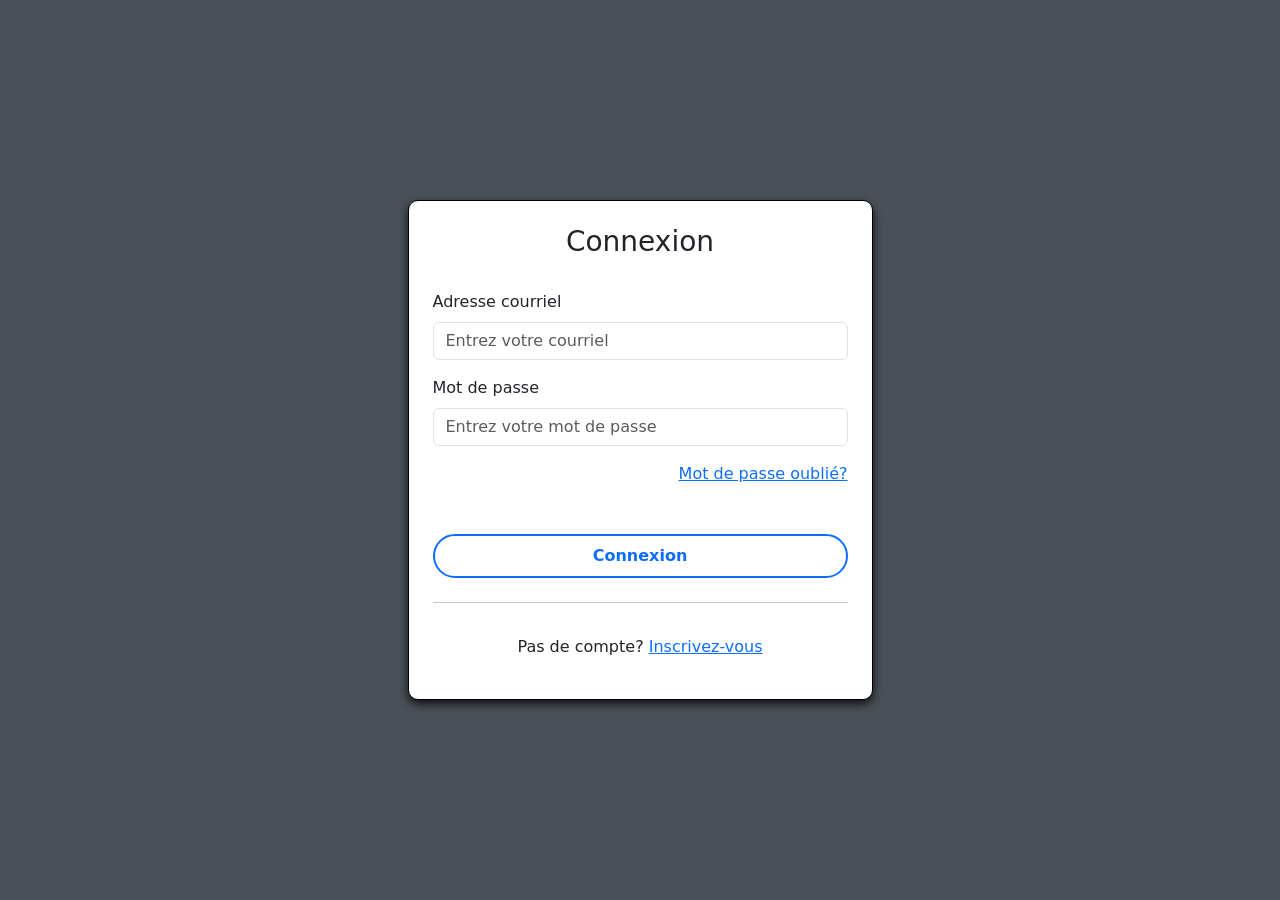
<file: src/main/static/vues/Index.html>
<!DOCTYPE html>
<html lang="fr">
<head>
    <meta charset="UTF-8">
    <meta name="viewport" content="width=device-width, initial-scale=1.0">
    <title>Fichiers</title>

    <link href="https://cdn.jsdelivr.net/npm/bootstrap@5.3.2/dist/css/bootstrap.min.css" rel="stylesheet">
    <link href="../CSS/style.css" rel="stylesheet">
</head>

<div id="navbarContainer"></div>

<body class="d-flex flex-column min-vh-100 background">

<div class="container mt-5">
    <h2 class="text-center mb-5">Fichiers partagés</h2>

    <div id="fichiersContainer"></div>

</div>

<div id="footerContainer"></div>

<script src="../js/fichiers.js"></script>

<script>
    fetch("NavBar.html")
        .then(res => res.text())
        .then(html => {
            document.getElementById("navbarContainer").innerHTML = html;
            const script = document.createElement("script");
            script.src = "../js/NavBar.js";
            document.body.appendChild(script);
        });

    fetch("Footer.html")
        .then(res => res.text())
        .then(html => {
            document.getElementById("footerContainer").innerHTML = html;
            const script = document.createElement("script");
            script.src = "../js/footer.js";
            document.body.appendChild(script);
        });
</script>

<script src="https://cdn.jsdelivr.net/npm/bootstrap@5.3.2/dist/js/bootstrap.bundle.min.js"></script>

</body>
</html>
</file>
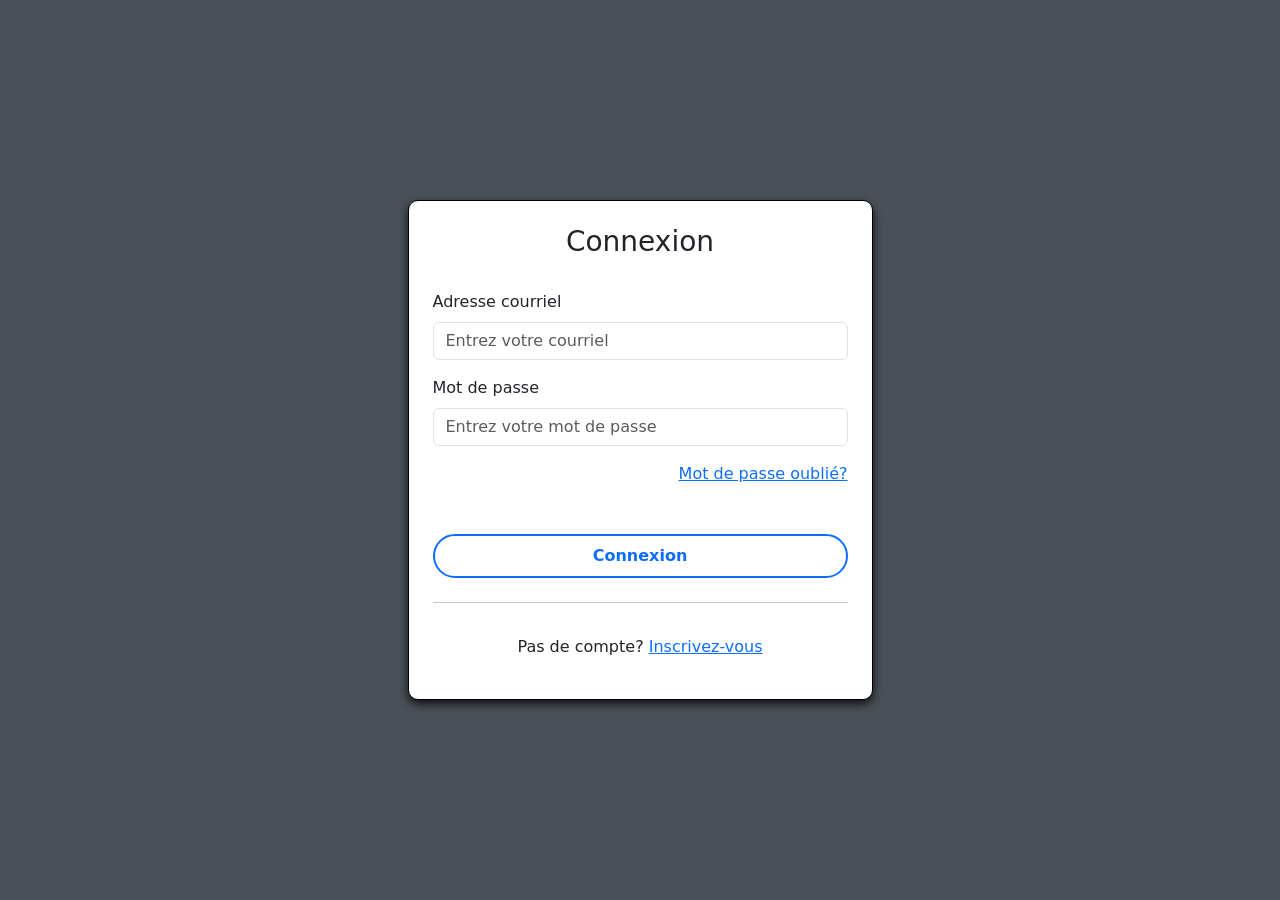
<file: src/main/static/vues/Compte.html>
<!DOCTYPE html>
<html lang="en">
<head>
    <meta charset="UTF-8">
    <meta name="viewport" content="width=device-width, initial-scale=1.0">
    <title>Compte</title>
    <link href="https://cdn.jsdelivr.net/npm/bootstrap@5.3.2/dist/css/bootstrap.min.css" rel="stylesheet">
    <link href="../CSS/style.css" rel="stylesheet">
</head>
<div id="navbarContainer"></div>
<body class="d-flex flex-column min-vh-100 background">

<div class="container mt-5">
    <div id="profil" class="card p-4 container_">

    </div>
</div>

<div id="footerContainer"></div>

<script src="https://cdn.jsdelivr.net/npm/bootstrap@5.3.2/dist/js/bootstrap.bundle.min.js"></script>
<script src="../js/refreshToken.js"></script>
<script src="../js/compte.js"></script>
<script>
    fetch("NavBar.html")
        .then(res => res.text())
        .then(html => {
            document.getElementById("navbarContainer").innerHTML = html;
            const script = document.createElement("script");
            script.src = "../js/NavBar.js";
            document.body.appendChild(script);
        })
        .catch(err => console.error("Erreur:", err));
    fetch("Footer.html")
        .then(res => res.text())
        .then(html => {
            document.getElementById("footerContainer").innerHTML = html;
            const script = document.createElement("script");
            script.src = "../js/footer.js";
            document.body.appendChild(script);
        })
        .catch(err => console.error("Erreur:", err));
</script>
</body>
</html>
</file>
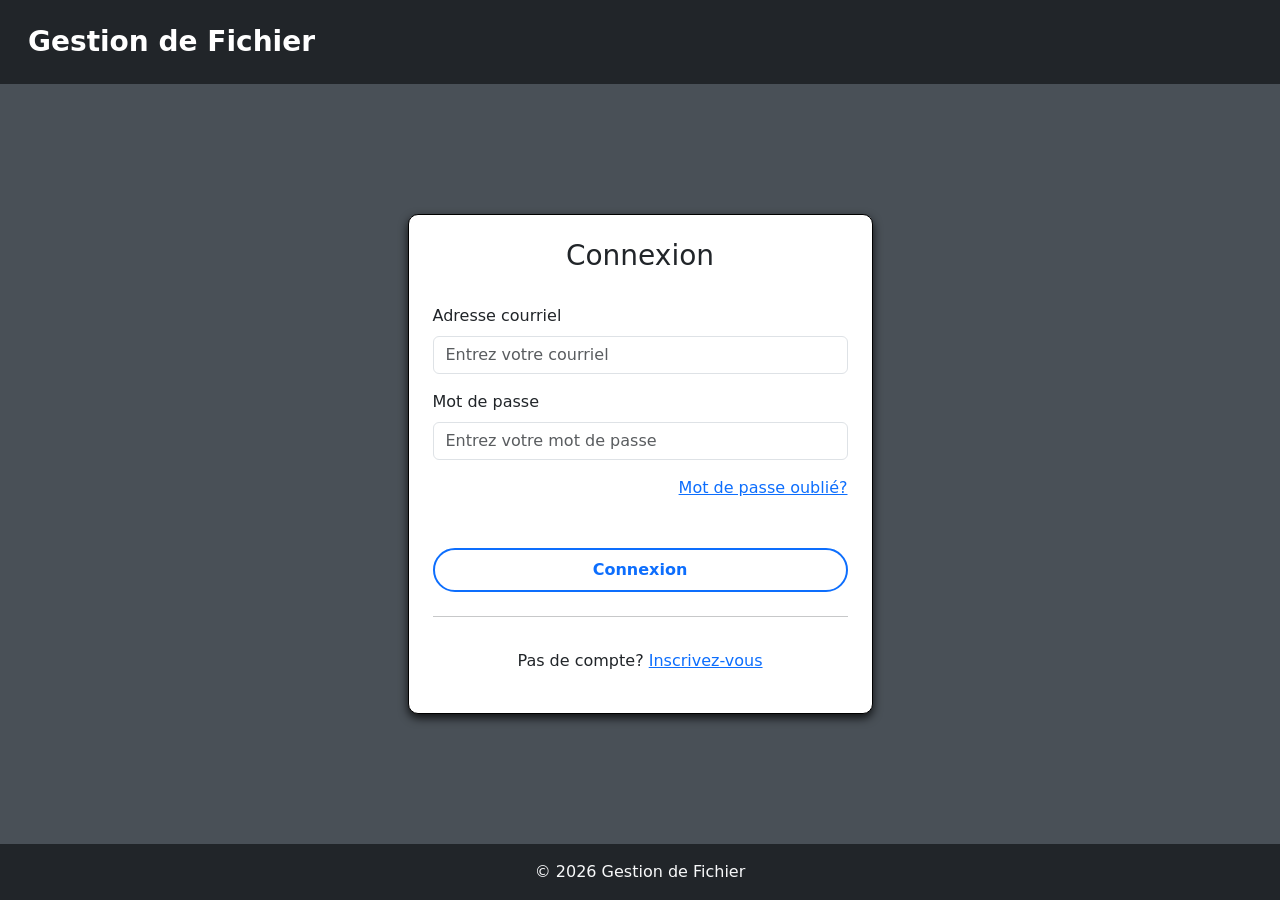
<file: src/main/static/vues/Connexion.html>
<!DOCTYPE html>
<html lang="en">
<head>
  <meta charset="UTF-8">
  <meta name="viewport" content="width=device-width, initial-scale=1.0">
  <title>Connexion</title>
  <link href="https://cdn.jsdelivr.net/npm/bootstrap@5.3.2/dist/css/bootstrap.min.css" rel="stylesheet">
  <link href="../CSS/style.css" rel="stylesheet">
</head>
<body class="d-flex flex-column min-vh-100 background">
<div id="navbarContainer"></div>

<div id="messageBox" class="alert alert-info d-none text-center" role="alert"></div>


<div class="container flex-grow-1 d-flex justify-content-center align-items-center">
  <div class="col-md-6 col-lg-5">
    <div class="card p-4 container_">
      <h3 class="text-center mb-4">Connexion</h3>
      <form id="FormConnexion">
        <div id="loginError" class="text-danger mb-2"></div>
        <div class="mb-3">
          <label for="email" class="form-label">Adresse courriel</label>
          <input type="email" class="form-control" id="email" placeholder="Entrez votre courriel" required>
        </div>
        <div class="mb-3">
          <label for="password" class="form-label">Mot de passe</label>
          <input type="password" class="form-control" id="password" placeholder="Entrez votre mot de passe" required>
        </div>
        <div class="d-flex justify-content-end mb-5">
          <a href="MotDePasseOublie.html" >Mot de passe oublié?</a>
        </div>
        <button type="submit" class="btn btn-outline-primary rounded-pill px-4 py-2 w-100 mb-2 bold-outline-btn">Connexion</button>
      </form>

      <hr>
      <p class="text-center mt-3">Pas de compte? <a href="Inscription.html">Inscrivez-vous</a></p>
    </div>
  </div>
</div>
<div id="footerContainer"></div>
<script src="https://cdn.jsdelivr.net/npm/bootstrap@5.3.2/dist/js/bootstrap.bundle.min.js"></script>
<script src="../js/connexion.js"></script>

<script>
  fetch("NavBar.html")
          .then(res => res.text())
          .then(html => {
            document.getElementById("navbarContainer").innerHTML = html;
            const script = document.createElement("script");
            script.src = "../js/NavBar.js";
            document.body.appendChild(script);
          })
          .catch(err => console.error("Erreur:", err));
  fetch("Footer.html")
          .then(res => res.text())
          .then(html => {
            document.getElementById("footerContainer").innerHTML = html;
            const script = document.createElement("script");
            script.src = "../js/footer.js";
            document.body.appendChild(script);
          })
          .catch(err => console.error("Erreur:", err));
</script>

<script>
  window.onload = function() {
    const urlParams = new URLSearchParams(window.location.search);
    const message = urlParams.get('message');
    const messageBox = document.getElementById('messageBox');

    if (message === 'deconnecte') {
      messageBox.textContent = 'Vous êtes déconnecté avec succès!';
      messageBox.classList.remove('d-none');
    } else if (message === 'compte_cree') {
      messageBox.textContent = 'Inscription réussie! Veuillez vérifier votre e-mail pour confirmer votre compte.';
      messageBox.classList.remove('d-none');
    } else if (message === 'supressionCompte') {
      messageBox.textContent = 'Compte supprimé avec succès.';
      messageBox.classList.remove('d-none');
    }
  };
</script>

</body>
</html>
</file>
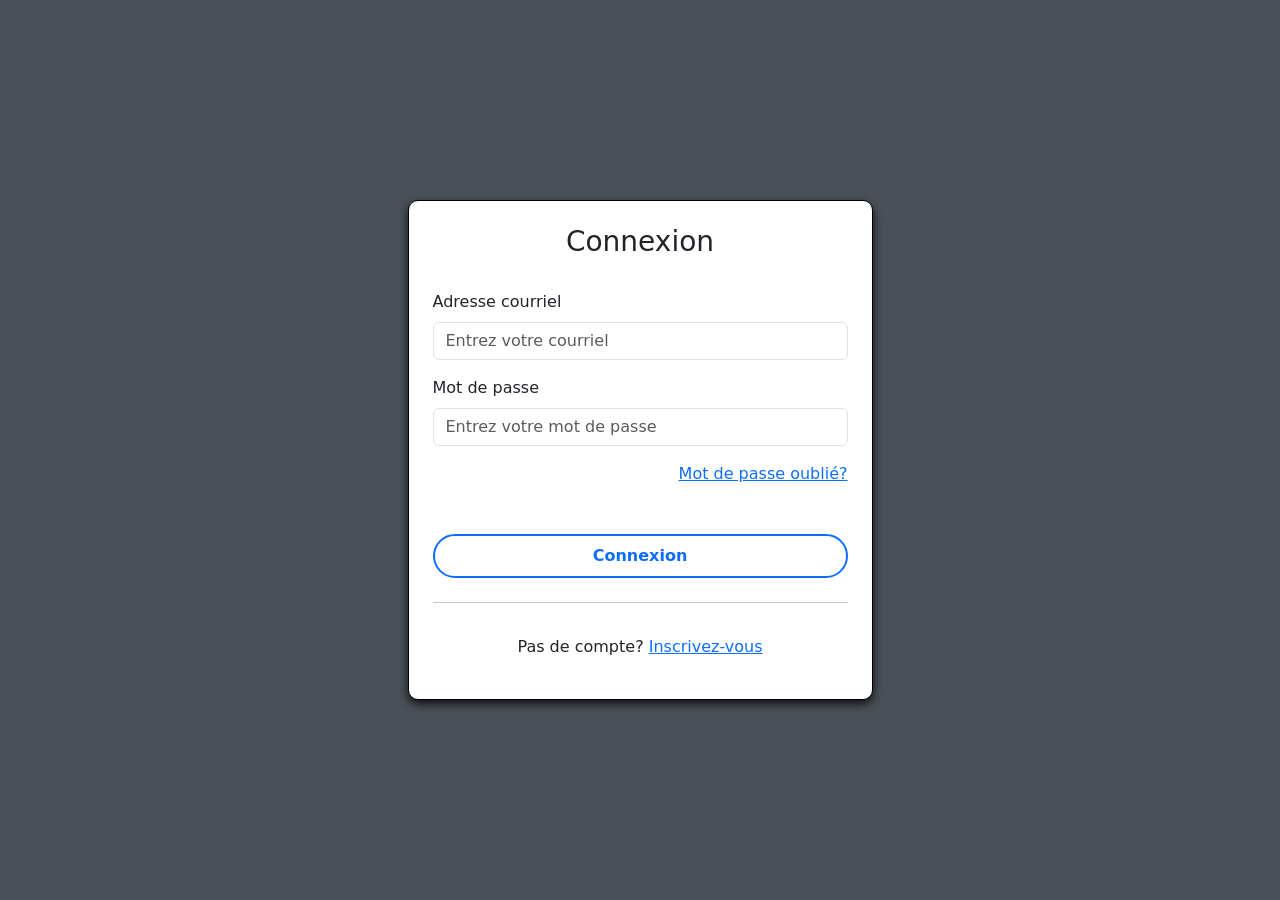
<file: src/main/static/vues/gestion-fichier.html>
<!DOCTYPE html>
<html lang="fr">
<head>
  <meta charset="UTF-8">
  <meta name="viewport" content="width=device-width, initial-scale=1.0">
  <title>Gestion du fichier</title>

  <link href="https://cdn.jsdelivr.net/npm/bootstrap@5.3.2/dist/css/bootstrap.min.css" rel="stylesheet">
  <link href="../CSS/style.css" rel="stylesheet">
</head>

<body class="d-flex flex-column min-vh-100 background">

<div id="navbarContainer"></div>

<div class="container mt-5">
  <h2 id="fileTitle" class="text-center mb-4 text-blanc">Gestion du fichier</h2>

  <h4 class="text-blanc">Visibilité</h4>
  <button id="toggleVisibilityBtn" class="btn btn-outline-info rounded-pill px-4 py-2 mb-3">Changer</button>

  <h4 class="text-blanc mt-4">Ajouter un contributeur</h4>
  <div class="mb-4 w-50">
    <input type="email" id="emailContributor" placeholder="Email contributeur" class="form-control">
    <button class="btn btn-outline-green rounded-pill px-4 py-2 mt-2" onclick="addContributor()">Ajouter</button>
  </div>

  <h4 class="text-blanc">Liste des contributeurs</h4>
  <ul id="contributorsList" class="list-group w-50 mb-4"></ul>

  <hr>

  <button class="btn btn-outline-danger rounded-pill px-4 py-2" onclick="deleteFile()">Supprimer le fichier </button>
</div>

<div id="footerContainer"></div>
<script src="../js/fichiers.js"></script>

<script>
  fetch("NavBar.html")
          .then(res => res.text())
          .then(html => {
            document.getElementById("navbarContainer").innerHTML = html;
            const script = document.createElement("script");
            script.src = "../js/NavBar.js";
            document.body.appendChild(script);
          });

  fetch("Footer.html")
          .then(res => res.text())
          .then(html => {
            document.getElementById("footerContainer").innerHTML = html;
            const script = document.createElement("script");
            script.src = "../js/footer.js";
            document.body.appendChild(script);
          });
</script>

<script src="https://cdn.jsdelivr.net/npm/bootstrap@5.3.2/dist/js/bootstrap.bundle.min.js"></script>

</body>
</html>
</file>
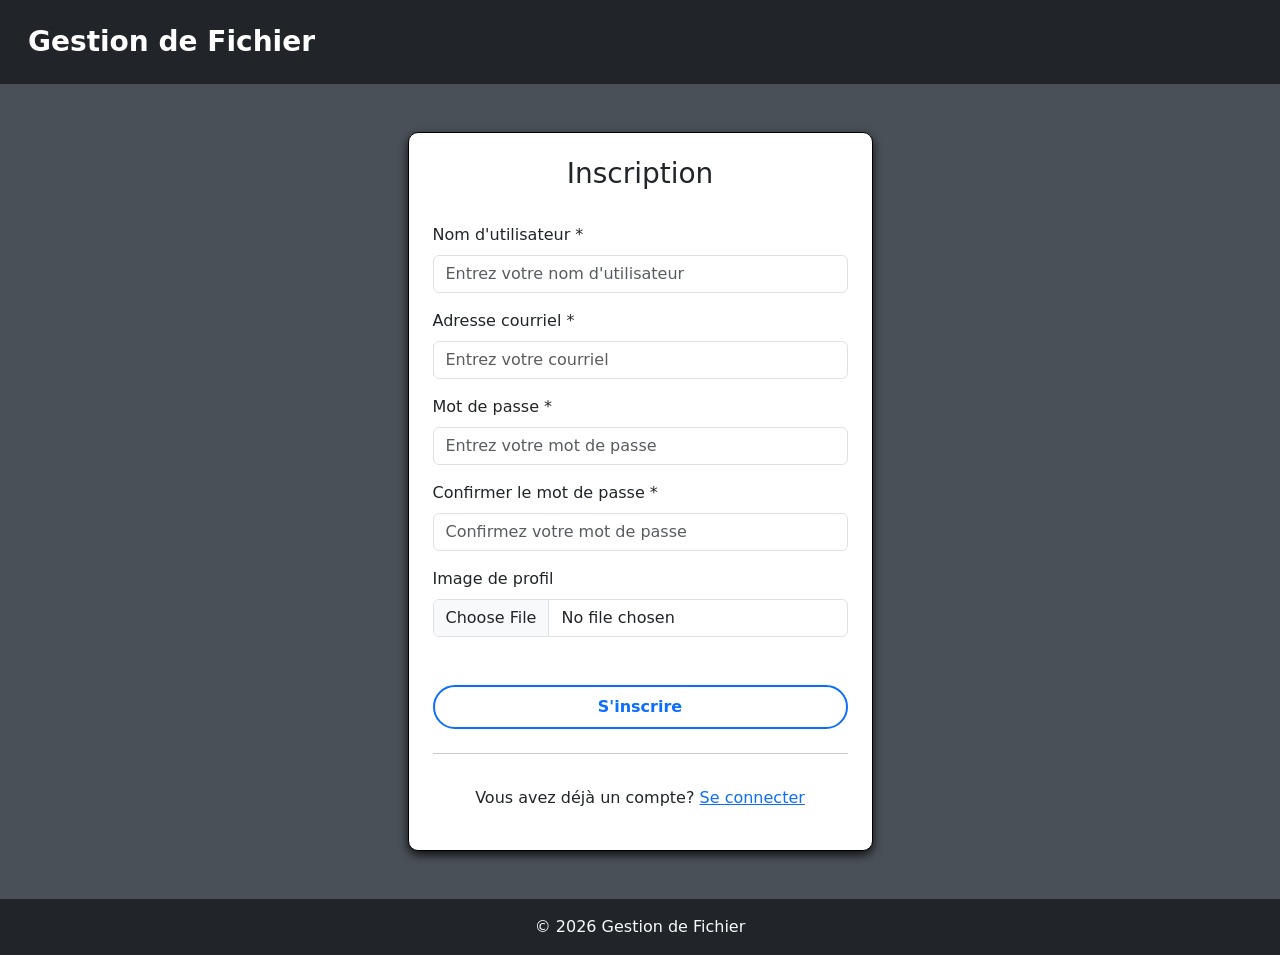
<file: src/main/static/vues/Inscription.html>
<!DOCTYPE html>
<html lang="en">
<head>
    <meta charset="UTF-8">
    <meta name="viewport" content="width=device-width, initial-scale=1.0">
    <title>Inscription</title>
    <link href="https://cdn.jsdelivr.net/npm/bootstrap@5.3.2/dist/css/bootstrap.min.css" rel="stylesheet">
    <link href="../CSS/style.css" rel="stylesheet">
</head>
<body class="d-flex flex-column min-vh-100 background">
<div id="navbarContainer"></div>

<div class="container flex-grow-1 d-flex justify-content-center align-items-center">
    <div class="col-md-6 col-lg-5">
        <div class="card p-4 container_ mb-5 mt-5">
            <h3 class="text-center mb-4">Inscription</h3>
            <form id="FormInscription">
                <div id="ErreurInscription" class="text-danger mb-2"></div>
                <div class="mb-3">
                    <label for="username" class="form-label">Nom d'utilisateur *</label>
                    <input type="text" class="form-control" id="username" placeholder="Entrez votre nom d'utilisateur" required>
                </div>
                <div class="mb-3">
                    <label for="email" class="form-label">Adresse courriel *</label>
                    <input type="email" class="form-control" id="email" placeholder="Entrez votre courriel" required>
                </div>
                <div class="mb-3">
                    <label for="password" class="form-label">Mot de passe *</label>
                    <input type="password" class="form-control" id="password" placeholder="Entrez votre mot de passe" required>
                </div>
                <div class="mb-3">
                    <label for="confirmerPassword" class="form-label">Confirmer le mot de passe *</label>
                    <input type="password" class="form-control" id="confirmerPassword" placeholder="Confirmez votre mot de passe" required>
                </div>
                <div class="mb-5">
                    <label for="profileImage" class="form-label">Image de profil</label>
                    <input type="file" class="form-control" id="profileImage">
                </div>
                <button type="submit" class="btn btn-outline-primary rounded-pill px-4 py-2 w-100 mb-2 bold-outline-btn">S'inscrire</button>
            </form>
            <hr>
            <p class="text-center mt-3">Vous avez déjà un compte? <a href="Connexion.html">Se connecter</a></p>
        </div>
    </div>
</div>
<div id="footerContainer"></div>
<script src="https://cdn.jsdelivr.net/npm/bootstrap@5.3.2/dist/js/bootstrap.bundle.min.js"></script>
<script src="../js/inscription.js"></script>

<script>
    fetch("NavBar.html")
        .then(res => res.text())
        .then(html => {
            document.getElementById("navbarContainer").innerHTML = html;
            const script = document.createElement("script");
            script.src = "../js/NavBar.js";
            document.body.appendChild(script);
        })
        .catch(err => console.error("Erreur:", err));
    fetch("Footer.html")
        .then(res => res.text())
        .then(html => {
            document.getElementById("footerContainer").innerHTML = html;
            const script = document.createElement("script");
            script.src = "../js/footer.js";
            document.body.appendChild(script);
        })
        .catch(err => console.error("Erreur:", err));
</script>

</body>
</html>
</file>
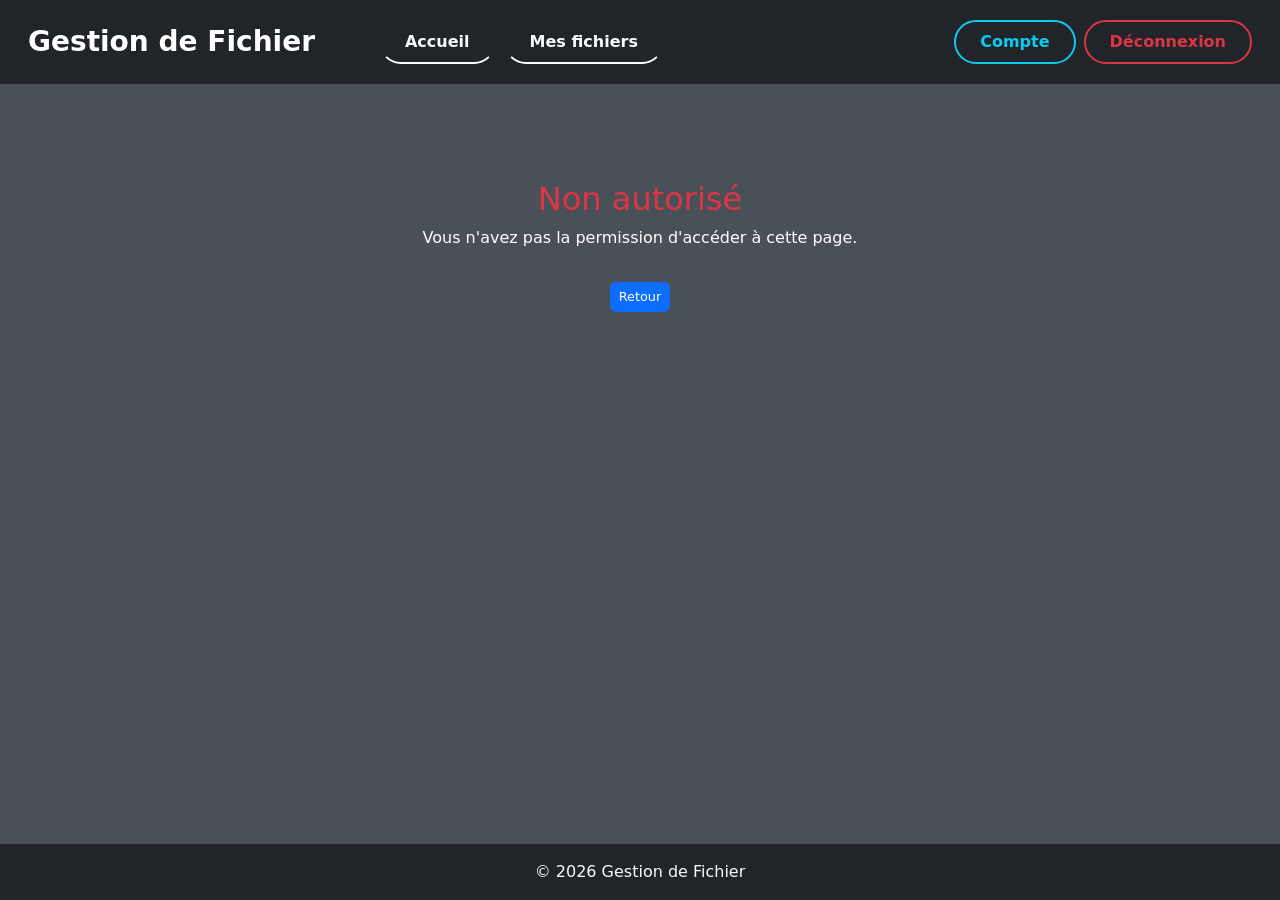
<file: src/main/static/vues/ListeCommentairesSignales.html>
<!DOCTYPE html>
<html lang="en">
<head>
    <meta charset="UTF-8">
    <meta name="viewport" content="width=device-width, initial-scale=1.0">
    <title>Commentaires signalés</title>
    <link href="https://cdn.jsdelivr.net/npm/bootstrap@5.3.2/dist/css/bootstrap.min.css" rel="stylesheet">
    <link href="../CSS/style.css" rel="stylesheet">
</head>
<div id="navbarContainer"></div>
<body class="d-flex flex-column min-vh-100 background">
<div class="container mt-5">
    <h2 class="text-center mb-5">Commentaires Signalés</h2>

    <div class="table-responsive mt-4">
        <table class="table table-bordered">
            <thead>
            <tr>
                <th>Auteur</th>
                <th class="commentaire">Commentaire</th>
                <th>Action</th>
            </tr>
            </thead>
            <tbody id="commentairesTableBody">
            </tbody>
        </table>
    </div>

    <div class="modal fade" id="commentaireModal" tabindex="-1" aria-labelledby="commentModalLabel" aria-hidden="true">
        <div class="modal-dialog">
            <div class="modal-content">
                <div class="modal-header">
                    <h5 class="modal-title" id="commentModalLabel">Commentaire Complet</h5>
                    <button type="button" class="btn-close" data-bs-dismiss="modal" aria-label="Close"></button>
                </div>
                <div class="modal-body">
                    <p id="commentaireCompletTexte"></p>
                </div>
                <div class="modal-footer">
                    <button type="button" class="btn btn-outline-secondary rounded-pill px-4 py-2 bold-outline-btn-commentaire" data-bs-dismiss="modal">Fermer</button>
                </div>
            </div>
        </div>
    </div>

</div>
</div>

<div id="footerContainer"></div>
<script src="https://cdn.jsdelivr.net/npm/bootstrap@5.3.2/dist/js/bootstrap.bundle.min.js"></script>
<script src="../js/refreshToken.js"></script>
<script src="../js/commentairesSignales.js"></script>
<script>
    fetch("NavBar.html")
        .then(res => res.text())
        .then(html => {
            document.getElementById("navbarContainer").innerHTML = html;
            const script = document.createElement("script");
            script.src = "../js/NavBar.js";
            document.body.appendChild(script);
        })
        .catch(err => console.error("Erreur:", err));
    fetch("Footer.html")
        .then(res => res.text())
        .then(html => {
            document.getElementById("footerContainer").innerHTML = html;
            const script = document.createElement("script");
            script.src = "../js/footer.js";
            document.body.appendChild(script);
        })
        .catch(err => console.error("Erreur:", err));
</script>
</body>
</html>
</file>
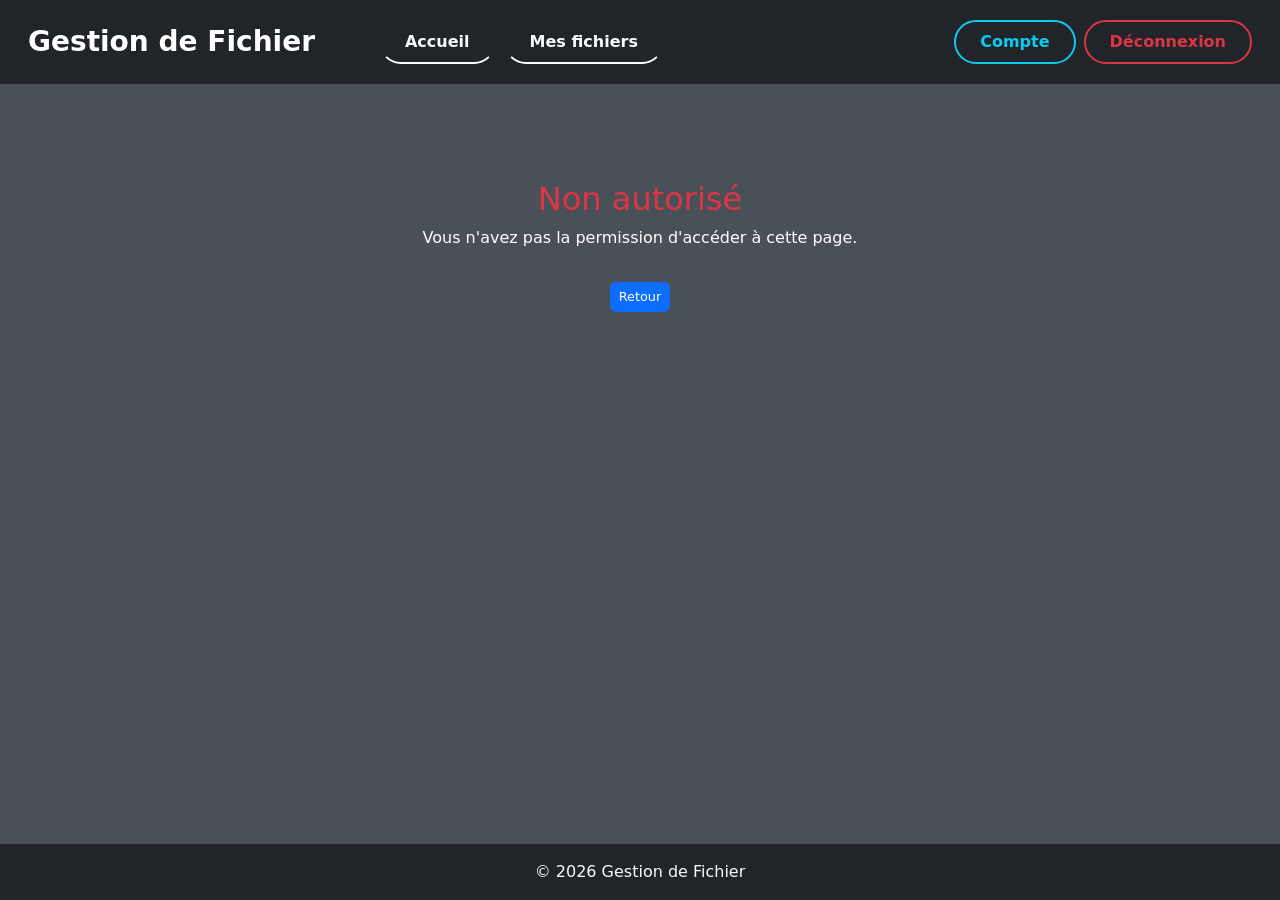
<file: src/main/static/vues/ListUtilisateur.html>
<!DOCTYPE html>
<html lang="en">
<head>
    <meta charset="UTF-8">
    <meta name="viewport" content="width=device-width, initial-scale=1.0">
    <title>Gestion des utilisateurs</title>
    <link href="https://cdn.jsdelivr.net/npm/bootstrap@5.3.2/dist/css/bootstrap.min.css" rel="stylesheet">
    <link href="../CSS/style.css" rel="stylesheet">
</head>
<div id="navbarContainer"></div>
<body class="d-flex flex-column min-vh-100 background">
<div class="container mt-5" id="users-container">
    <h2 class="text-center mb-5">Gestion des utilisateurs</h2>
    <table class="table table-bordered">
        <thead>
        <tr>
            <th>#</th>
            <th>Photo de profil</th>
            <th>Nom d'utilisateur</th>
            <th>Courriel</th>
            <th>Rôle</th>
            <th>Action</th>
        </tr>
        </thead>
        <tbody id="listeUtilisateur"></tbody>
    </table>
</div>
<div id="footerContainer"></div>
<script src="https://cdn.jsdelivr.net/npm/bootstrap@5.3.2/dist/js/bootstrap.bundle.min.js"></script>
<script src="../js/refreshToken.js"></script>
<script src="../js/gestionUtilisateur.js"></script>
<script>
    fetch("NavBar.html")
        .then(res => res.text())
        .then(html => {
            document.getElementById("navbarContainer").innerHTML = html;
            const script = document.createElement("script");
            script.src = "../js/NavBar.js";
            document.body.appendChild(script);
        })
        .catch(err => console.error("Erreur:", err));
    fetch("Footer.html")
        .then(res => res.text())
        .then(html => {
            document.getElementById("footerContainer").innerHTML = html;
            const script = document.createElement("script");
            script.src = "../js/footer.js";
            document.body.appendChild(script);
        })
        .catch(err => console.error("Erreur:", err));
</script>
</body>
</html>
</file>
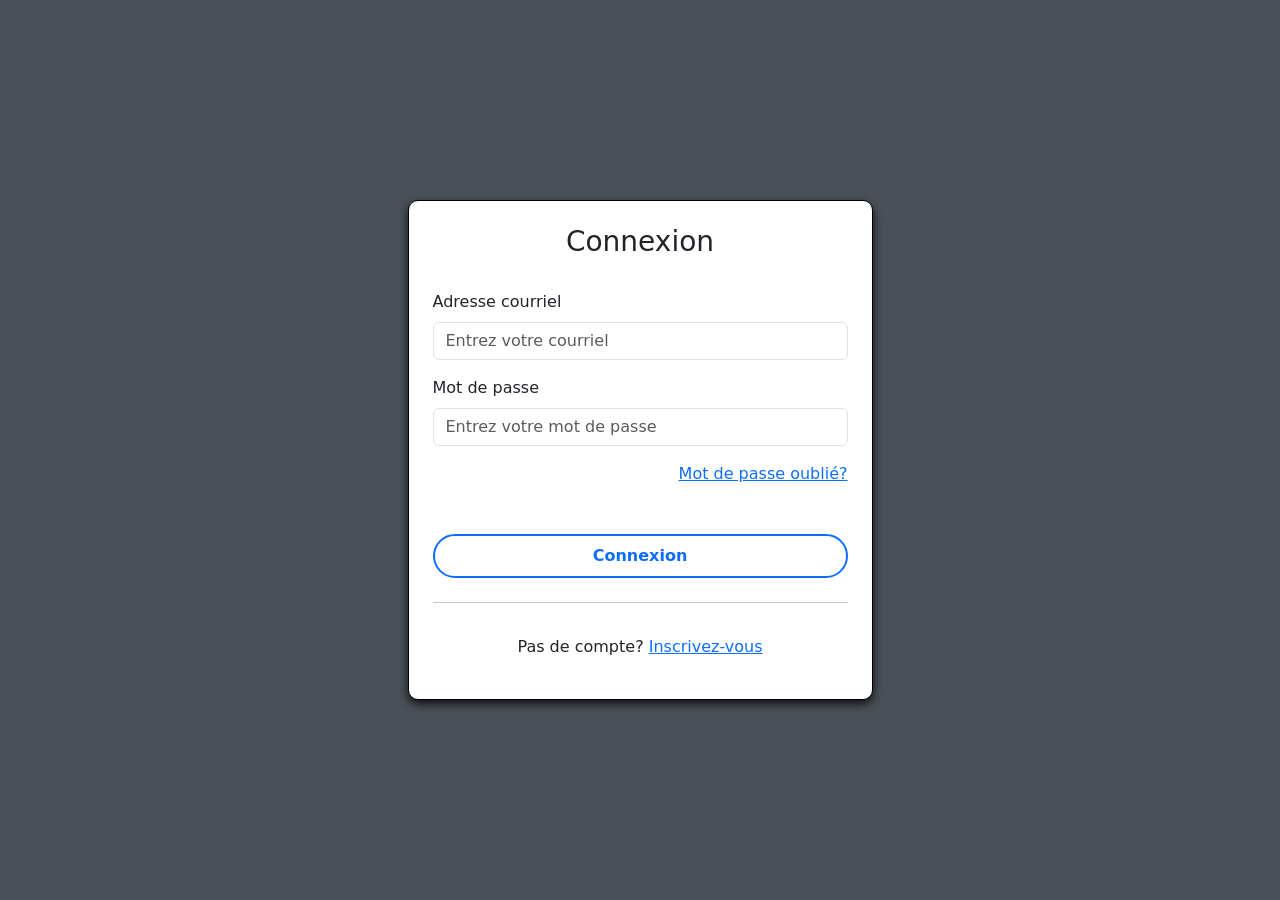
<file: src/main/static/vues/mes-fichiers.html>
<!DOCTYPE html>
<html lang="fr">
<head>
  <meta charset="UTF-8">
  <meta name="viewport" content="width=device-width, initial-scale=1.0">
  <title>Mes fichiers</title>

  <link href="https://cdn.jsdelivr.net/npm/bootstrap@5.3.2/dist/css/bootstrap.min.css" rel="stylesheet">
  <link href="../CSS/style.css" rel="stylesheet">
</head>

<body class="d-flex flex-column min-vh-100 background">

<div id="navbarContainer"></div>

<div class="container mt-5">


  <div class="mt-5">
    <div class="card container_ px-4 py-4">
      <h4 >Ajouter un fichier</h4>
      <input type="file" id="uploadInput" class="form-control mb-2 mt-2">
      <div class="text-center">
        <button id="uploadBtn" class="btn btn-outline-green rounded-pill px-4 py-2 mt-3">
          Téléverser
        </button>
      </div>
    </div>
  </div>

  <div class="p-4"></div>
  <hr class="my-4">
  <h2 class="text-center mb-4 text-blanc mt-2">Mes fichiers</h2>

  <!-- Liste des fichiers -->
  <div id="mesFichiersContainer"></div>

</div>

<div id="footerContainer"></div>

<script src="../js/mes-fichiers.js"></script>

<script>
  fetch("NavBar.html")
          .then(res => res.text())
          .then(html => {
            document.getElementById("navbarContainer").innerHTML = html;
            const script = document.createElement("script");
            script.src = "../js/NavBar.js";
            document.body.appendChild(script);
          });

  fetch("Footer.html")
          .then(res => res.text())
          .then(html => {
            document.getElementById("footerContainer").innerHTML = html;
            const script = document.createElement("script");
            script.src = "../js/footer.js";
            document.body.appendChild(script);
          });
</script>

<script src="https://cdn.jsdelivr.net/npm/bootstrap@5.3.2/dist/js/bootstrap.bundle.min.js"></script>

</body>
</html>
</file>
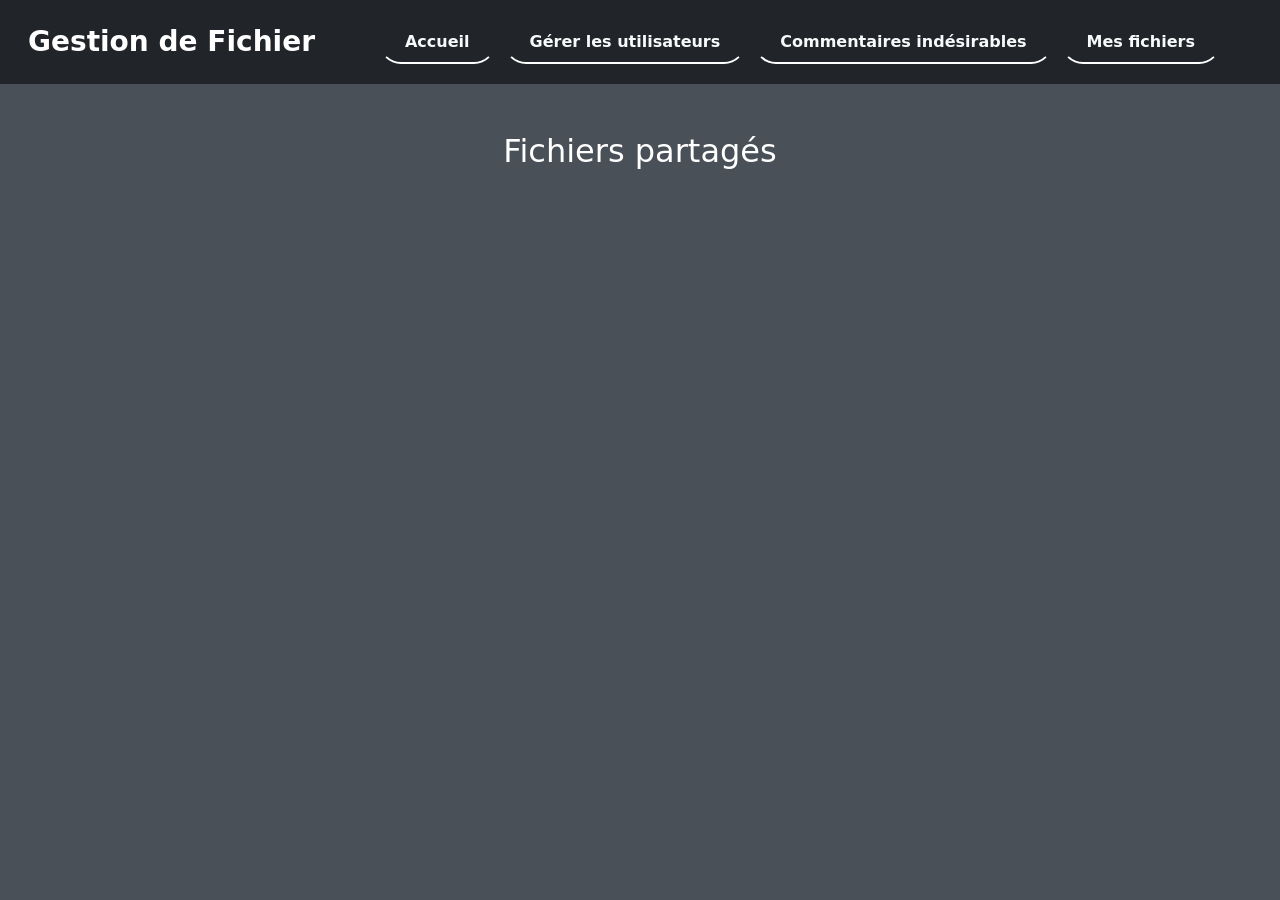
<file: src/main/static/vues/ModifierCompte.html>
<!DOCTYPE html>
<html lang="en">
<head>
    <meta charset="UTF-8">
    <meta name="viewport" content="width=device-width, initial-scale=1.0">
    <title>Modifier mon compte</title>
    <link href="https://cdn.jsdelivr.net/npm/bootstrap@5.3.2/dist/css/bootstrap.min.css" rel="stylesheet">
    <link href="../CSS/style.css" rel="stylesheet">
</head>
<div id="navbarContainer"></div>
<body class="d-flex flex-column min-vh-100 background">

<div class="container flex-grow-1 d-flex justify-content-center mt-5 mb-5">
    <div class="col-md-6 col-lg-5">
        <h2 class="text-center mb-5">Modifier mon compte</h2>
        <div class="card p-4 container_">
            <div id="profil" class="text-center mb-4">
            </div>

            <form id="modifierCompteForm">
                <div class="mb-3">
                    <label for="username"  class="form-label">Nom d'utilisateur</label>
                    <input type="text" id="username" class="form-control" disabled>
                </div>
                <div class="mb-3">
                    <label for="email" class="form-label">Adresse courriel</label>
                    <input type="email" id="email" class="form-control" required placeholder="Votre courriel">
                </div>

                <div class="mb-3">
                    <label for="password" class="form-label">Nouveau mot de passe</label>
                    <input type="password" id="password" class="form-control" placeholder="Laissez vide pour ne pas modifier">
                </div>

                <div class="mb-3">
                    <label for="confirmPassword" class="form-label">Confirmer le nouveau mot de passe</label>
                    <input type="password" id="confirmPassword" class="form-control" placeholder="Laissez vide pour ne pas modifier">
                </div>

                <div class="mb-3">
                    <label for="photoProfile" class="form-label">Photo de profil</label>
                    <input type="file" id="photoProfile" class="form-control">
                </div>

                <div class="text-center">
                    <button type="submit" class="btn btn-outline-primary rounded-pill px-4 py-2 w-100 mb-2 bold-outline-btn mt-3">Sauvegarder</button>
                </div>
            </form>
        </div>
    </div>
</div>
<div id="footerContainer"></div>
<script src="https://cdn.jsdelivr.net/npm/bootstrap@5.3.2/dist/js/bootstrap.bundle.min.js"></script>
<script src="../js/refreshToken.js"></script>
<script src="../js/modifierCompte.js"></script>
<script>
    fetch("NavBar.html")
        .then(res => res.text())
        .then(html => {
            document.getElementById("navbarContainer").innerHTML = html;
            const script = document.createElement("script");
            script.src = "../js/NavBar.js";
            document.body.appendChild(script);
        })
        .catch(err => console.error("Erreur:", err));
    fetch("Footer.html")
        .then(res => res.text())
        .then(html => {
            document.getElementById("footerContainer").innerHTML = html;
            const script = document.createElement("script");
            script.src = "../js/footer.js";
            document.body.appendChild(script);
        })
        .catch(err => console.error("Erreur:", err));
</script>
</body>
</html>
</file>
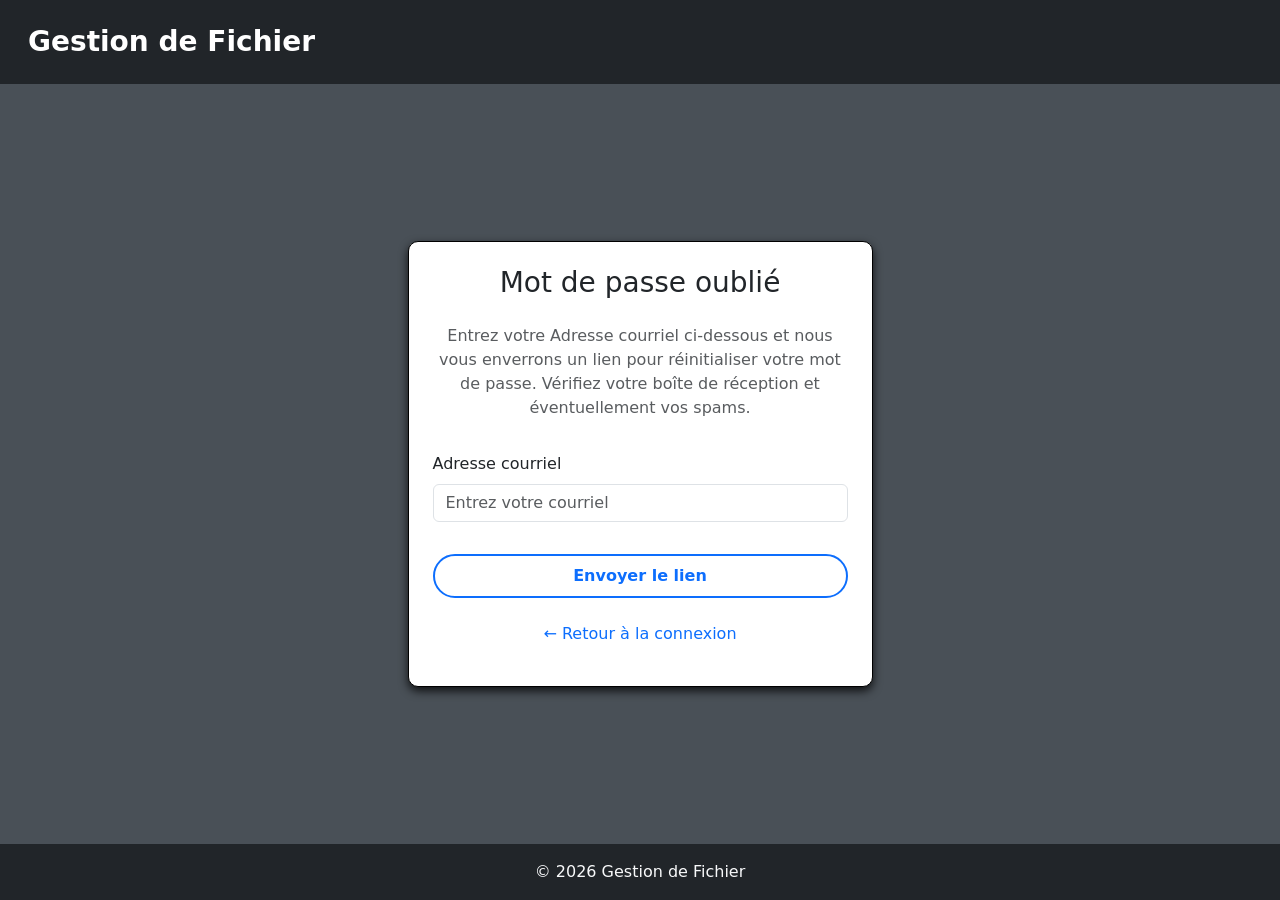
<file: src/main/static/vues/MotDePasseOublie.html>
<!DOCTYPE html>
<html lang="fr">
<head>
    <meta charset="UTF-8">
    <meta name="viewport" content="width=device-width, initial-scale=1.0">
    <title>Mot de passe oublié</title>
    <link href="https://cdn.jsdelivr.net/npm/bootstrap@5.3.2/dist/css/bootstrap.min.css" rel="stylesheet">
    <link href="../CSS/style.css" rel="stylesheet">
</head>
<body class="d-flex flex-column min-vh-100 background">
<div id="navbarContainer"></div>
<div class="container flex-grow-1 d-flex justify-content-center align-items-center">
    <div class="col-md-6 col-lg-5">
        <div class="card p-4 container_">
            <h3 class="text-center mb-4">Mot de passe oublié</h3>
            <p class="text-center text-muted mb-4">
                Entrez votre Adresse courriel ci-dessous et nous vous enverrons un lien pour réinitialiser votre mot de passe.
                Vérifiez votre boîte de réception et éventuellement vos spams.
            </p>
            <form id="mot_de_passe_oublie_form">
                <div id="errorMsg" class="text-danger mb-2"></div>
                <div class="mb-3">
                    <label for="email" class="form-label">Adresse courriel</label>
                    <input type="email" class="form-control" id="email" placeholder="Entrez votre courriel" required>
                </div>
                <button type="submit" class="btn btn-outline-primary rounded-pill px-4 py-2 w-100 mb-2 bold-outline-btn mt-3">Envoyer le lien</button>
            </form>
            <p class="text-center mt-3">
                <a href="Connexion.html" class="text-decoration-none">← Retour à la connexion</a>
            </p>
        </div>
    </div>
</div>
<div id="footerContainer"></div>
<script src="../js/reinitialserMotDePasse.js"></script>
<script>
    fetch("NavBar.html")
        .then(res => res.text())
        .then(html => {
            document.getElementById("navbarContainer").innerHTML = html;
            const script = document.createElement("script");
            script.src = "../js/NavBar.js";
            document.body.appendChild(script);
        })
        .catch(err => console.error("Erreur:", err));
    fetch("Footer.html")
        .then(res => res.text())
        .then(html => {
            document.getElementById("footerContainer").innerHTML = html;
            const script = document.createElement("script");
            script.src = "../js/footer.js";
            document.body.appendChild(script);
        })
        .catch(err => console.error("Erreur:", err));
</script>
</body>
</html>
</file>
<file: src/main/static/CSS/style.css>
body, html {
    height: 100%;
    margin: 0;
    display: flex;
    flex-direction: column;
}

.background{
    background-color: #495057;
}

.bold-outline-btn {
    font-weight: bold;
    border-width: 2px;
}

#boutonModifier:hover {
    color: white;
}

#CompteButton:hover{
    color: white;
}


#profil .img-fluid {
    border: 2px solid black;
    box-shadow: 0px 4px 10px rgba(0, 0, 0, 0.8);
    transition: all 0.3s ease;
}

#profil .img-fluid:hover {
    box-shadow: 0px 6px 15px rgba(0, 0, 0, 0.8);
    transform: scale(1.01);
}

h2{
    color:white;
}


.table td, .table th {
    vertical-align: middle;
    padding: 12px 15px;

}

.table img {
    border-radius: 50%;
    width: 50px;
    height: 50px;
    border: 1px solid black;
    box-shadow: 0px 4px 8px rgba(0, 0, 0, 0.8);
    transition: all 0.3s ease;
}

.table img:hover {
    box-shadow: 0px 6px 15px rgba(0, 0, 0, 0.8);
    transform: scale(1.05);
}

.table .btn {
    width: 100%;
    height: 100%;
    font-weight: bold;
    border-width: 2px;
    padding: 6px 15px;
    transition: background-color 0.3s ease, color 0.3s ease;
}

.table .btn-outline-primary {
    border-radius: 50px;
    border-color: #007bff;
    color: #007bff;
    background-color: transparent;
}

.table .btn-outline-primary:hover {
    background-color: #007bff;
    color: white;
}


.menu_links {
    font-weight: bold;
    border-width: 2px;
    border-style: solid;
    border-color: transparent;
    padding-bottom: 4px;
    border-radius: 50px;
}

.menu_links:hover {
    color: black;
    border-color: white;
    border-radius: 50px;
}

.menu_links:focus {
    outline: none;
    border-radius: 50px;
}

.navbar-nav .nav-item .btn.active,
.navbar-nav .nav-item .btn:active {
    border-radius: 50px;
    border-color: white;
    padding: 8px 18px;
    box-shadow: none;
}

#bouton_gere_utilisateur,
#bouton_commetaire_indiserable,
#bouton_mes_fichiers,
#bouton_accueil{
    border-bottom: 2px solid white;
    padding-bottom: 6px;
}

#bouton_gere_utilisateur:hover,
#bouton_commetaire_indiserable:hover,
#bouton_mes_fichiers:hover,
#bouton_accueil:hover{
    border-color: white;
    border-radius: 50px;
}

.navbar-nav .nav-item .btn.active {
    border-bottom: none;
    border-radius: 50px;
    border-color: white;
    box-shadow: none;
}


.container {
    flex-grow: 1;
}

footer {
    color: white;
    text-align: center;
    padding: 15px;
    width: 100%;
    position: relative;
    bottom: 0;
}

#footerText {
    font-size: 16px;
}

.text-blanc{
    color:white;
}

.table {
    width: 100%;
    border-spacing: 0;
    box-shadow: 0px 4px 10px rgba(0, 0, 0, 0.8);
    border-radius: 10px;
    transition: all 0.3s ease;
    overflow: hidden;
}

.table th, .table td {
    padding: 12px;
    text-align: left;
    border: 1px solid #ddd;
}

.table:hover{
    box-shadow: 0px 6px 15px rgba(0, 0, 0, 0.8);
}



.table th {
    background-color: #f8f9fa;
}

.table-striped tbody tr:nth-of-type(odd) {
    background-color: #f2f2f2;
}

.comment-text {
    display: block;
    max-width: 250px;
    overflow: hidden;
    text-overflow: ellipsis;
    white-space: nowrap;
    position: relative;
}



.comment-text .more-btn {
    color: #007bff;
    cursor: pointer;
    font-size: 12px;
    text-decoration: none;
}

.comment-text:hover {
    white-space: normal;
    overflow: visible;
}


.bold-outline-btn-commentaire {
    max-width: 300px;
    font-weight: bold;
    border-width: 2px;
}

.commentaire{
    width: 70%;
}
.modal-body {
    white-space: pre-wrap;
    word-wrap: break-word;
    max-height: 400px;
    overflow-y: auto;
}

.container_ {
    border: 1px solid black;
    box-shadow: 0px 4px 10px rgba(0, 0, 0, 0.8);
    border-radius: 10px;
    transition: all 0.3s ease;
}
.container_:hover {
    box-shadow: 0px 6px 15px rgba(0, 0, 0, 0.8);
}

.btn-outline-green {
    border-radius: 50px;
    border: 2px solid #28a745;
    color: #28a745;
    background-color: transparent;
    font-weight: bold;
    padding: 6px 15px;
    transition: background-color 0.3s ease, color 0.3s ease, transform 0.2s ease;
}

.btn-outline-green:hover {
    background-color: #28a745;
    color: white;
}

.btn-commentaire {
    border-radius: 50px;
    border: 2px solid #28a745;
    color: #28a745;
    background-color: transparent;
    font-weight: bold;
    padding: 6px 15px;
    transition: background-color 0.3s ease, color 0.3s ease, transform 0.2s ease;
}

.btn-commentaire:hover {
    background-color: #28a745;
    color: white;
}

.btn-telecharger {
    border-radius: 50px;
    border: 2px solid #007bff;
    color: #007bff;
    background-color: transparent;
    font-weight: bold;
    padding: 6px 15px;
    transition: background-color 0.3s ease, color 0.3s ease, transform 0.2s ease;
}

.btn-telecharger:hover {
    background-color: #007bff;
    color: white;
}
.btn-publier {
    border-radius: 50px;
    border: 2px solid #007bff;
    color: #007bff;
    background-color: transparent;
    font-weight: bold;
    padding: 6px 15px;
    transition: background-color 0.3s ease, color 0.3s ease, transform 0.2s ease;
}

.btn-publier:hover {
    background-color: #007bff;
    color: white;
}
.comment-input .form-label,
.comment-input textarea,
.comment-input .btn-publier {
    padding-left: 0;
}

.btn-publier {
    display: inline-block;
}

.btn-signaler {
    border-radius: 50px;
    border: 2px solid red;
    color: red;
    background-color: transparent;
    font-weight: bold;
    padding: 6px 15px !important;
    font-size: 0.9rem !important;
    transition: background-color 0.3s ease, color 0.3s ease, transform 0.2s ease;
}

.btn-signaler:hover {
    background-color: red;
    color: white;
}

.modal-xl {
    max-width: 95%;
}
.modal-body {
    max-height: 80vh;
    overflow-y: auto;
    padding: 1rem 2rem;
}
.commentaire-item {
    display: flex;
    flex-direction: column;
    padding: 20px 20px;
    margin-bottom: 15px;
    background-color: #f8f9fa;
    border: 1px solid black;
    box-shadow: 0px 4px 10px rgba(0, 0, 0, 0.8);
    border-radius: 10px;
    transition: all 0.3s ease;
}

.commentaire-item:hover {
    background-color: #e9ecef;
    box-shadow: 0px 6px 15px rgba(0, 0, 0, 0.8);
}

.commentaire-item p {
    margin: 0;
    padding-left: 0;
}

.signal-btn {
    font-size: 0.7rem;
    padding: 2px 6px;
}

.commentaire-item .signal-btn {
    align-self: flex-start;
    font-size: 0.7rem;
    padding: 2px 6px;
}
textarea {
    resize: none;
    height: 60px;
    margin-bottom: 5px;
}

#commentsModal-${fichier.idfichier} .btn-primary {
    font-size: 0.8rem;
    padding: 4px 8px;
}

.comment-input {
    display: flex;
    flex-direction: column;
    padding-left: 0;
    margin: 0;
    gap: 0;
}

.comment-input .form-label {
    display: block;
    margin: 0;
    padding: 0;
    font-weight: 500;
}

.comment-input textarea {
    width: 100%;
    margin: 0;
    padding: 6px 12px;
    box-sizing: border-box;
    line-height: 1.3;
    resize: none;
}

.comment-input .btn-publier {
    margin: 0;
    padding: 6px 15px;
    border-radius: 50px;
    font-weight: bold;
    align-self: flex-start;
}
</file>
